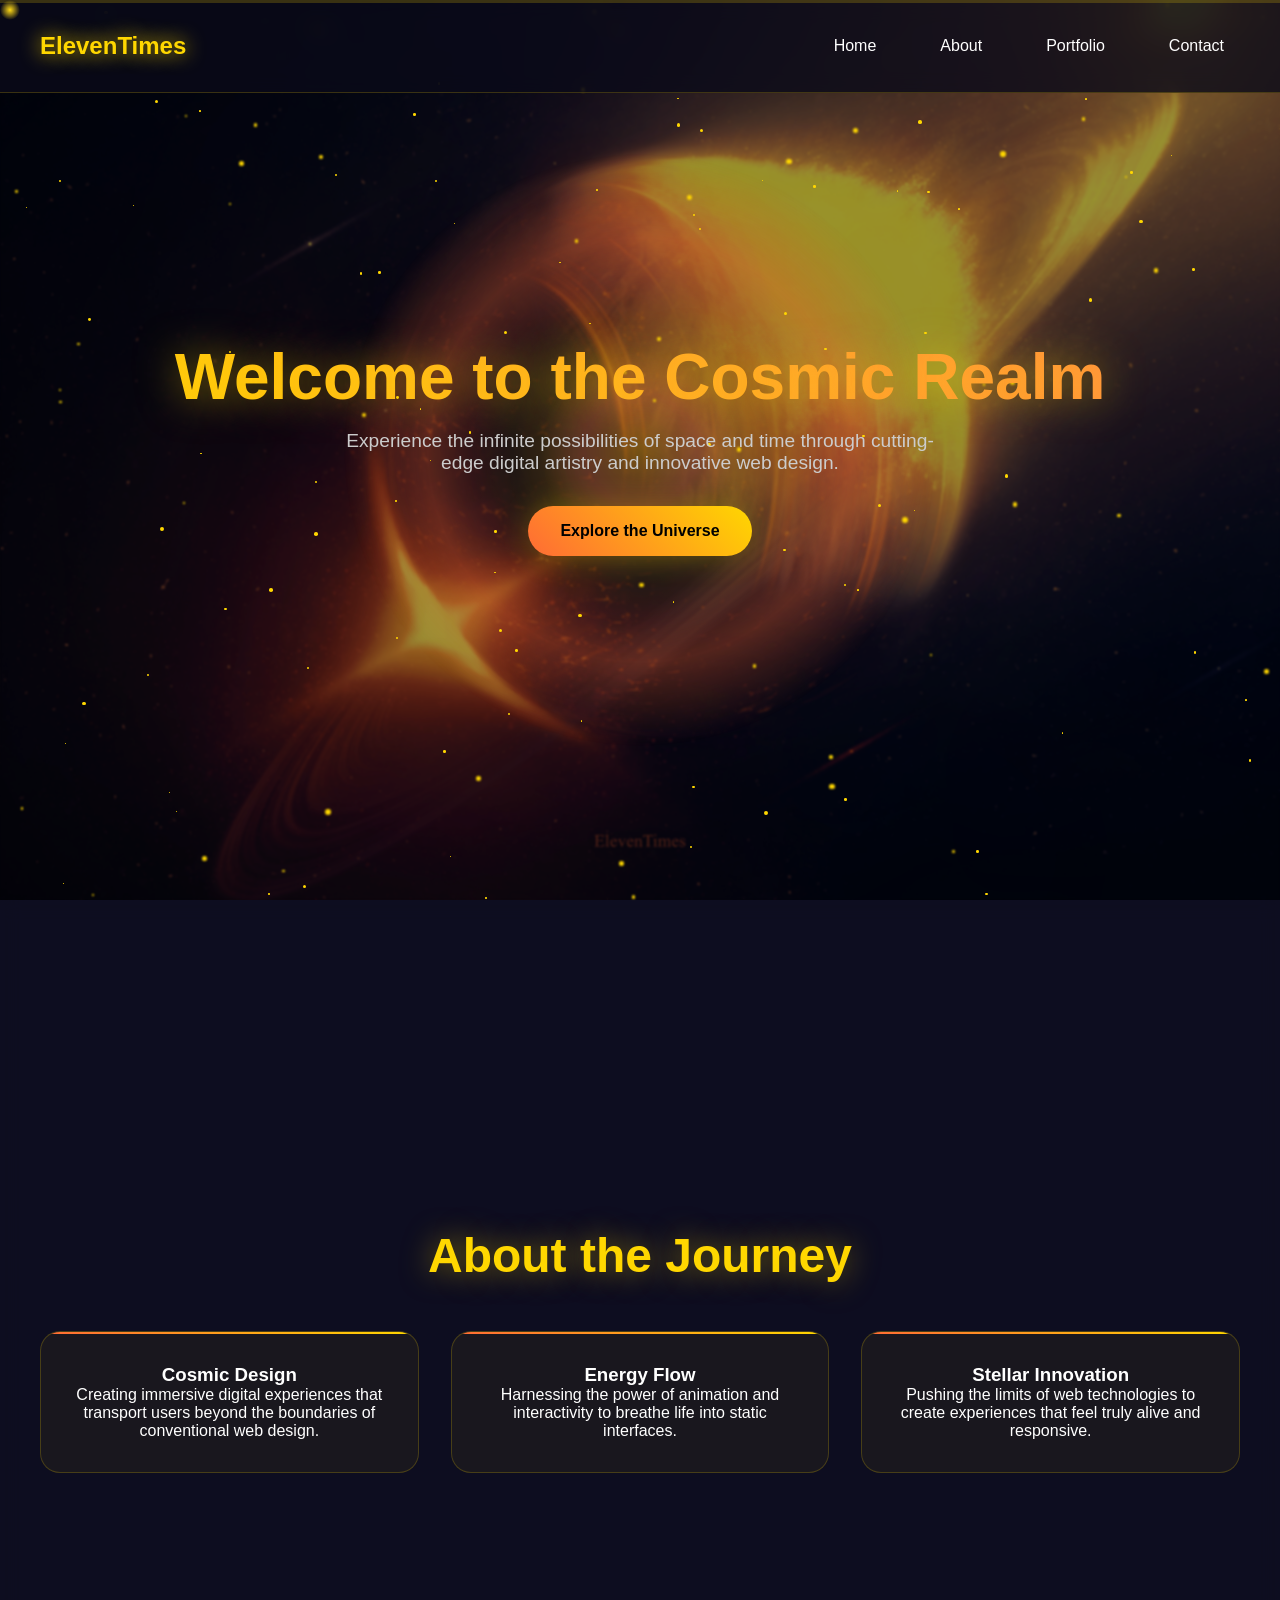
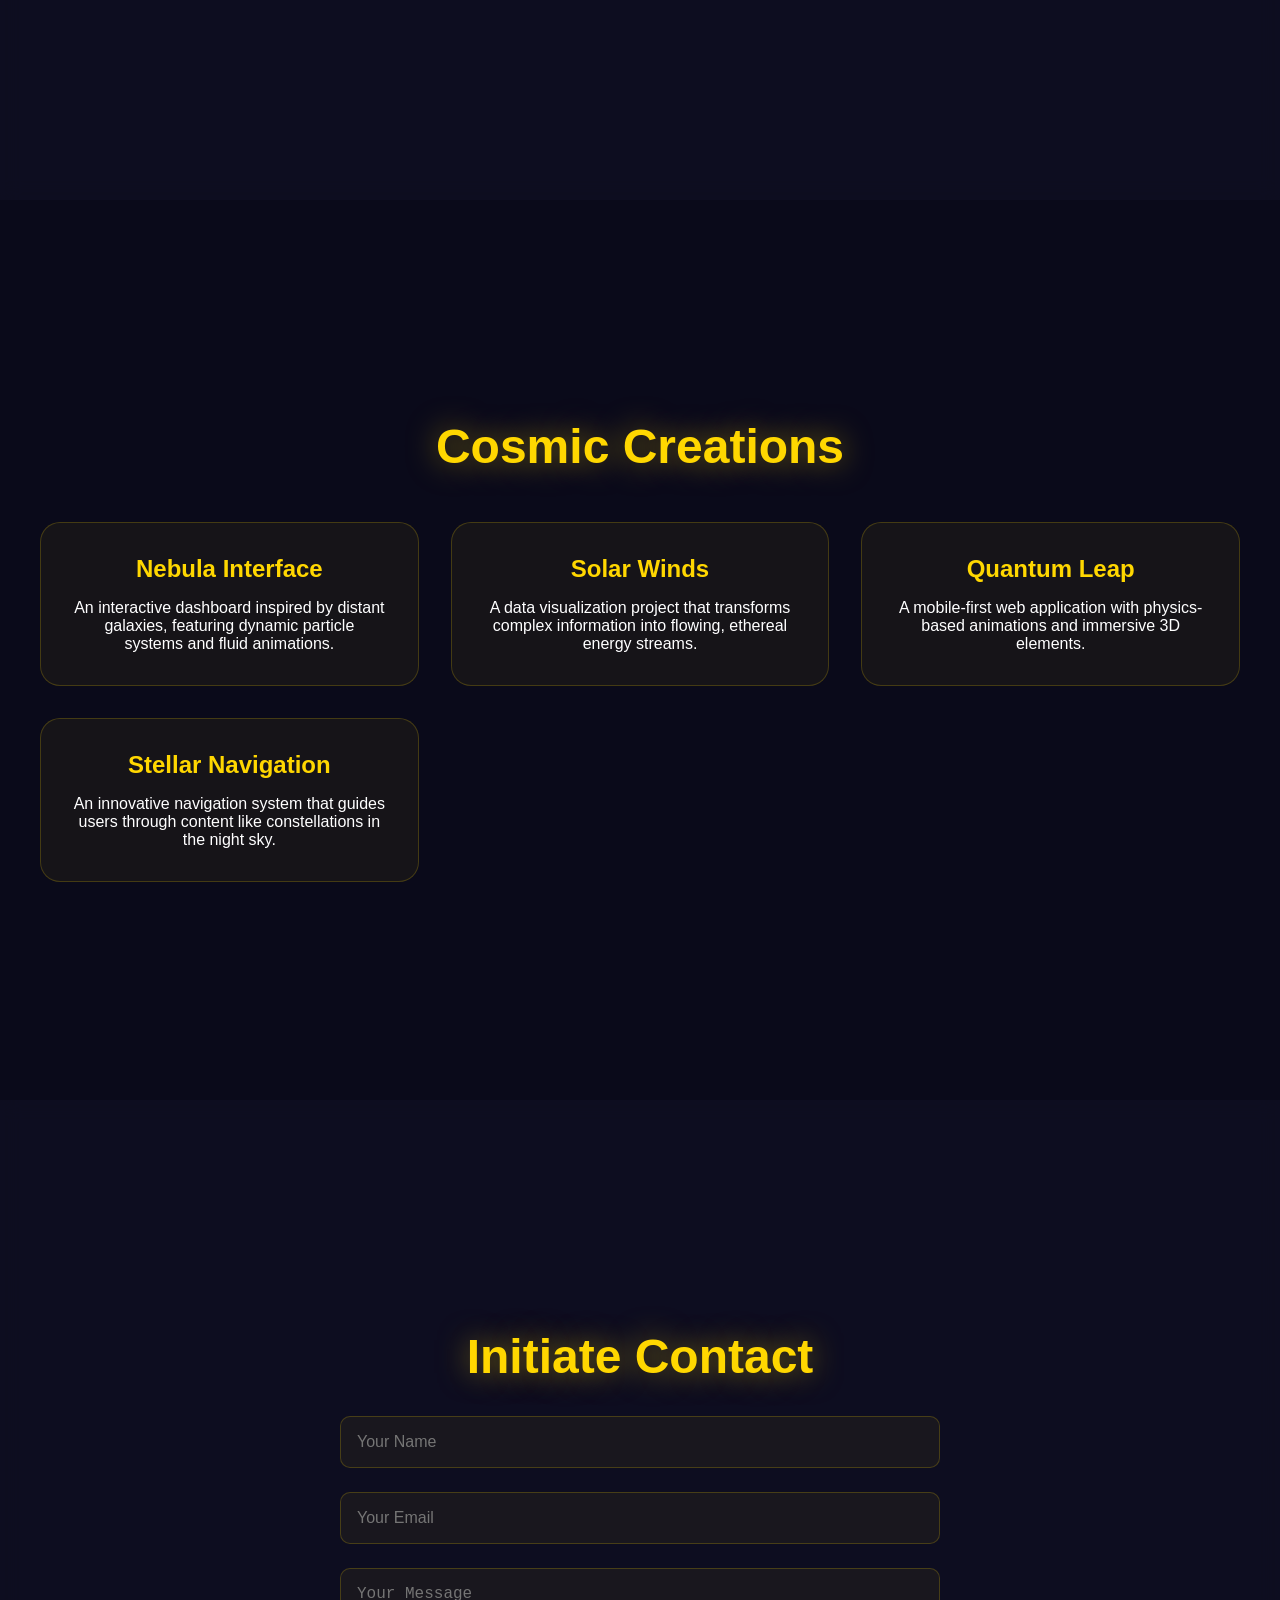
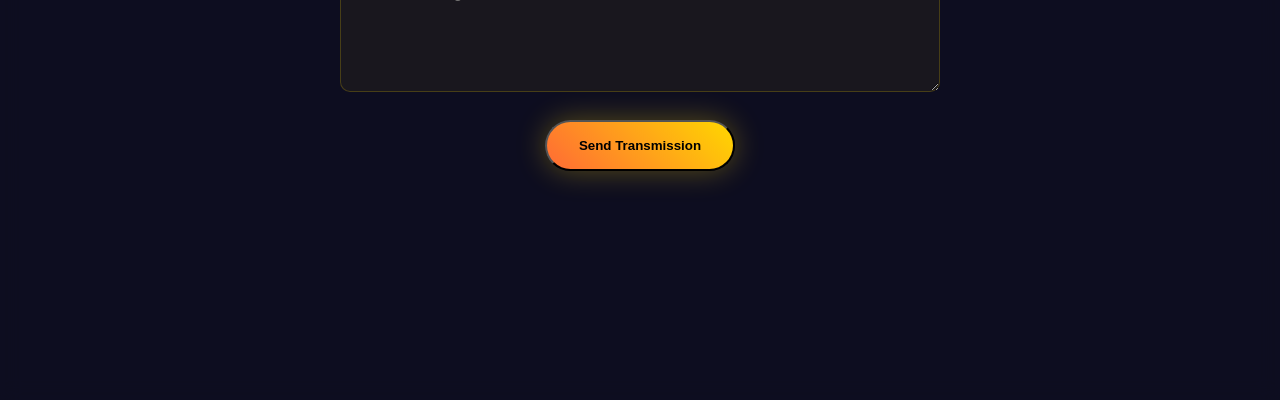
<file: index.html>
<!DOCTYPE html>
<html lang="en">
<head>
    <meta charset="UTF-8">
    <meta name="viewport" content="width=device-width, initial-scale=1.0">
    <title>Cosmic Portfolio - ElevenTimes</title>
    <style>
        * {
            margin: 0;
            padding: 0;
            box-sizing: border-box;
        }

        body {
            font-family: 'Segoe UI', Tahoma, Geneva, Verdana, sans-serif;
            background: #0a0a1a;
            color: #ffffff;
            overflow-x: hidden;
            cursor: none;
        }

        /* Custom Cursor */
        .cursor {
            position: fixed;
            width: 20px;
            height: 20px;
            background: radial-gradient(circle, #ffd700 0%, transparent 70%);
            border-radius: 50%;
            pointer-events: none;
            mix-blend-mode: screen;
            z-index: 9999;
            transition: transform 0.1s ease;
        }

        /* Cosmic Background */
        .cosmic-bg {
            position: fixed;
            top: 0;
            left: 0;
            width: 100%;
            height: 100%;
            background: url(tinted_planet.png) center center/cover no-repeat;
            z-index: -3;
            animation: subtleZoom 20s ease-in-out infinite alternate;
        }

        @keyframes subtleZoom {
            0% { transform: scale(1); }
            100% { transform: scale(1.05); }
        }

        /* Content Overlay for Better Readability */
        .content-overlay {
            position: fixed;
            top: 0;
            left: 0;
            width: 100%;
            height: 100%;
            background: rgba(0, 0, 0, 0.4);
            z-index: -2;
            backdrop-filter: blur(1px);
        }

        .star {
            position: absolute;
            background: #ffd700;
            border-radius: 50%;
            animation: twinkle 3s infinite ease-in-out;
        }

        @keyframes twinkle {
            0%, 100% { opacity: 0.3; transform: scale(1); }
            50% { opacity: 1; transform: scale(1.2); }
        }

        /* Energy Vortex - Reduced opacity to complement real background */
        .energy-vortex {
            position: fixed;
            top: 50%;
            left: 50%;
            width: 800px;
            height: 800px;
            transform: translate(-50%, -50%);
            z-index: -1;
            opacity: 0.3;
        }

        .vortex-layer {
            position: absolute;
            top: 50%;
            left: 50%;
            border-radius: 50%;
            transform: translate(-50%, -50%);
            animation: rotate 20s linear infinite;
        }

        .vortex-1 {
            width: 600px;
            height: 600px;
            background: radial-gradient(ellipse at center, transparent 30%, #ff6b35 50%, transparent 70%);
            animation-duration: 25s;
        }

        .vortex-2 {
            width: 400px;
            height: 400px;
            background: radial-gradient(ellipse at center, #ffd700 0%, transparent 60%);
            animation-duration: 15s;
            animation-direction: reverse;
        }

        .vortex-3 {
            width: 200px;
            height: 200px;
            background: radial-gradient(ellipse at center, #ffcc00 0%, #ff8c42 40%, transparent 70%);
            animation-duration: 10s;
            filter: blur(2px);
        }

        @keyframes rotate {
            from { transform: translate(-50%, -50%) rotate(0deg); }
            to { transform: translate(-50%, -50%) rotate(360deg); }
        }

        /* Energy Particles */
        .energy-particles {
            position: fixed;
            top: 0;
            left: 0;
            width: 100%;
            height: 100%;
            z-index: -1;
        }

        .particle {
            position: absolute;
            background: #ffd700;
            border-radius: 50%;
            filter: blur(1px);
            animation: float 8s infinite ease-in-out;
        }

        @keyframes float {
            0%, 100% { transform: translateY(0px) rotate(0deg); opacity: 0.4; }
            25% { transform: translateY(-20px) rotate(90deg); opacity: 1; }
            50% { transform: translateY(-40px) rotate(180deg); opacity: 0.6; }
            75% { transform: translateY(-20px) rotate(270deg); opacity: 1; }
        }

        /* Navigation */
        .nav {
            position: fixed;
            top: 0;
            left: 0;
            width: 100%;
            padding: 2rem;
            z-index: 1000;
            background: rgba(10, 10, 26, 0.8);
            backdrop-filter: blur(10px);
            border-bottom: 1px solid rgba(255, 215, 0, 0.2);
            transition: all 0.3s ease;
        }

        .nav-content {
            display: flex;
            justify-content: space-between;
            align-items: center;
            max-width: 1200px;
            margin: 0 auto;
        }

        .logo {
            font-size: 1.5rem;
            font-weight: bold;
            color: #ffd700;
            text-shadow: 0 0 20px #ffd700;
        }

        .nav-links {
            display: flex;
            gap: 2rem;
            list-style: none;
        }

        .nav-links a {
            color: #ffffff;
            text-decoration: none;
            padding: 0.5rem 1rem;
            border-radius: 25px;
            transition: all 0.3s ease;
            position: relative;
            overflow: hidden;
        }

        .nav-links a:hover {
            color: #ffd700;
            box-shadow: 0 0 20px rgba(255, 215, 0, 0.3);
            background: rgba(255, 215, 0, 0.1);
        }

        /* Main Content */
        .content {
            position: relative;
            z-index: 1;
            min-height: 100vh;
        }

        .section {
            min-height: 100vh;
            display: flex;
            align-items: center;
            justify-content: center;
            padding: 4rem 2rem;
            position: relative;
        }

        .container {
            max-width: 1200px;
            width: 100%;
            text-align: center;
        }

        /* Hero Section */
        .hero {
            position: relative;
        }

        .hero h1 {
            font-size: 4rem;
            margin-bottom: 1rem;
            background: linear-gradient(45deg, #ffd700, #ff8c42, #ffd700);
            background-size: 200% 200%;
            -webkit-background-clip: text;
            -webkit-text-fill-color: transparent;
            background-clip: text;
            animation: gradientShift 3s ease-in-out infinite;
            text-shadow: 0 0 40px rgba(255, 215, 0, 0.5);
        }

        @keyframes gradientShift {
            0%, 100% { background-position: 0% 50%; }
            50% { background-position: 100% 50%; }
        }

        .hero p {
            font-size: 1.2rem;
            margin-bottom: 2rem;
            color: #cccccc;
            max-width: 600px;
            margin-left: auto;
            margin-right: auto;
        }

        .cta-button {
            display: inline-block;
            padding: 1rem 2rem;
            background: linear-gradient(45deg, #ff6b35, #ffd700);
            color: #000;
            text-decoration: none;
            border-radius: 50px;
            font-weight: bold;
            transition: all 0.3s ease;
            position: relative;
            overflow: hidden;
            box-shadow: 0 0 30px rgba(255, 215, 0, 0.3);
        }

        .cta-button:hover {
            transform: translateY(-3px);
            box-shadow: 0 10px 40px rgba(255, 215, 0, 0.4);
        }

        .cta-button::before {
            content: '';
            position: absolute;
            top: 0;
            left: -100%;
            width: 100%;
            height: 100%;
            background: linear-gradient(90deg, transparent, rgba(255, 255, 255, 0.4), transparent);
            transition: left 0.5s;
        }

        .cta-button:hover::before {
            left: 100%;
        }

        /* About Section */
        .about {
            background: rgba(26, 26, 46, 0.3);
            backdrop-filter: blur(10px);
        }

        .about h2 {
            font-size: 3rem;
            margin-bottom: 2rem;
            color: #ffd700;
            text-shadow: 0 0 30px rgba(255, 215, 0, 0.5);
        }

        .about-content {
            display: grid;
            grid-template-columns: repeat(auto-fit, minmax(300px, 1fr));
            gap: 2rem;
            margin-top: 3rem;
        }

        .about-card {
            background: rgba(255, 215, 0, 0.05);
            border: 1px solid rgba(255, 215, 0, 0.2);
            border-radius: 20px;
            padding: 2rem;
            transition: all 0.3s ease;
            position: relative;
            overflow: hidden;
        }

        .about-card:hover {
            transform: translateY(-10px);
            box-shadow: 0 20px 40px rgba(255, 215, 0, 0.2);
            border-color: rgba(255, 215, 0, 0.5);
        }

        .about-card::before {
            content: '';
            position: absolute;
            top: 0;
            left: 0;
            width: 100%;
            height: 2px;
            background: linear-gradient(90deg, #ff6b35, #ffd700, #ff6b35);
            background-size: 200% 100%;
            animation: gradientMove 3s linear infinite;
        }

        @keyframes gradientMove {
            0% { background-position: -200% 0; }
            100% { background-position: 200% 0; }
        }

        /* Portfolio Section */
        .portfolio h2 {
            font-size: 3rem;
            margin-bottom: 3rem;
            color: #ffd700;
            text-shadow: 0 0 30px rgba(255, 215, 0, 0.5);
        }

        .portfolio-grid {
            display: grid;
            grid-template-columns: repeat(auto-fit, minmax(350px, 1fr));
            gap: 2rem;
        }

        .portfolio-item {
            background: rgba(255, 215, 0, 0.05);
            border: 1px solid rgba(255, 215, 0, 0.2);
            border-radius: 20px;
            padding: 2rem;
            transition: all 0.3s ease;
            position: relative;
            overflow: hidden;
        }

        .portfolio-item:hover {
            transform: scale(1.05);
            box-shadow: 0 20px 40px rgba(255, 215, 0, 0.3);
        }

        .portfolio-item h3 {
            color: #ffd700;
            margin-bottom: 1rem;
            font-size: 1.5rem;
        }

        /* Contact Section */
        .contact {
            background: rgba(26, 26, 46, 0.3);
            backdrop-filter: blur(10px);
        }

        .contact h2 {
            font-size: 3rem;
            margin-bottom: 2rem;
            color: #ffd700;
            text-shadow: 0 0 30px rgba(255, 215, 0, 0.5);
        }

        .contact-form {
            max-width: 600px;
            margin: 0 auto;
        }

        .form-group {
            margin-bottom: 1.5rem;
            text-align: left;
        }

        .form-group input,
        .form-group textarea {
            width: 100%;
            padding: 1rem;
            background: rgba(255, 215, 0, 0.05);
            border: 1px solid rgba(255, 215, 0, 0.2);
            border-radius: 10px;
            color: #ffffff;
            font-size: 1rem;
            transition: all 0.3s ease;
        }

        .form-group input:focus,
        .form-group textarea:focus {
            outline: none;
            border-color: #ffd700;
            box-shadow: 0 0 20px rgba(255, 215, 0, 0.2);
        }

        /* Responsive */
        @media (max-width: 768px) {
            .hero h1 {
                font-size: 2.5rem;
            }
            
            .nav-links {
                display: none;
            }
            
            .about h2,
            .portfolio h2,
            .contact h2 {
                font-size: 2rem;
            }
        }

        /* Scroll Indicator */
        .scroll-indicator {
            position: fixed;
            top: 0;
            left: 0;
            width: 100%;
            height: 3px;
            background: rgba(255, 215, 0, 0.2);
            z-index: 9999;
        }

        .scroll-progress {
            height: 100%;
            background: linear-gradient(90deg, #ff6b35, #ffd700);
            width: 0%;
            transition: width 0.1s ease;
        }
    </style>
</head>
<body>
    <!-- Custom Cursor -->
    <div class="cursor" id="cursor"></div>

    <!-- Scroll Indicator -->
    <div class="scroll-indicator">
        <div class="scroll-progress" id="scrollProgress"></div>
    </div>

    <!-- Cosmic Background -->
    <div class="cosmic-bg"></div>
    
    <!-- Content Overlay -->
    <div class="content-overlay"></div>
    
    <!-- Animated Stars -->
    <div class="stars" id="stars"></div>
    
    <!-- Energy Vortex -->
    <div class="energy-vortex">
        <div class="vortex-layer vortex-1"></div>
        <div class="vortex-layer vortex-2"></div>
        <div class="vortex-layer vortex-3"></div>
    </div>

    <!-- Energy Particles -->
    <div class="energy-particles" id="particles"></div>

    <!-- Navigation -->
    <nav class="nav" id="nav">
        <div class="nav-content">
            <div class="logo">ElevenTimes</div>
            <ul class="nav-links">
                <li><a href="#home" class="nav-link">Home</a></li>
                <li><a href="#about" class="nav-link">About</a></li>
                <li><a href="#portfolio" class="nav-link">Portfolio</a></li>
                <li><a href="#contact" class="nav-link">Contact</a></li>
            </ul>
        </div>
    </nav>

    <!-- Main Content -->
    <div class="content">
        <!-- Hero Section -->
        <section class="section hero" id="home">
            <div class="container">
                <h1>Welcome to the Cosmic Realm</h1>
                <p>Experience the infinite possibilities of space and time through cutting-edge digital artistry and innovative web design.</p>
                <a href="#portfolio" class="cta-button">Explore the Universe</a>
            </div>
        </section>

        <!-- About Section -->
        <section class="section about" id="about">
            <div class="container">
                <h2>About the Journey</h2>
                <div class="about-content">
                    <div class="about-card">
                        <h3>Cosmic Design</h3>
                        <p>Creating immersive digital experiences that transport users beyond the boundaries of conventional web design.</p>
                    </div>
                    <div class="about-card">
                        <h3>Energy Flow</h3>
                        <p>Harnessing the power of animation and interactivity to breathe life into static interfaces.</p>
                    </div>
                    <div class="about-card">
                        <h3>Stellar Innovation</h3>
                        <p>Pushing the limits of web technologies to create experiences that feel truly alive and responsive.</p>
                    </div>
                </div>
            </div>
        </section>

        <!-- Portfolio Section -->
        <section class="section portfolio" id="portfolio">
            <div class="container">
                <h2>Cosmic Creations</h2>
                <div class="portfolio-grid">
                    <div class="portfolio-item">
                        <h3>Nebula Interface</h3>
                        <p>An interactive dashboard inspired by distant galaxies, featuring dynamic particle systems and fluid animations.</p>
                    </div>
                    <div class="portfolio-item">
                        <h3>Solar Winds</h3>
                        <p>A data visualization project that transforms complex information into flowing, ethereal energy streams.</p>
                    </div>
                    <div class="portfolio-item">
                        <h3>Quantum Leap</h3>
                        <p>A mobile-first web application with physics-based animations and immersive 3D elements.</p>
                    </div>
                    <div class="portfolio-item">
                        <h3>Stellar Navigation</h3>
                        <p>An innovative navigation system that guides users through content like constellations in the night sky.</p>
                    </div>
                </div>
            </div>
        </section>

        <!-- Contact Section -->
        <section class="section contact" id="contact">
            <div class="container">
                <h2>Initiate Contact</h2>
                <form class="contact-form">
                    <div class="form-group">
                        <input type="text" placeholder="Your Name" required>
                    </div>
                    <div class="form-group">
                        <input type="email" placeholder="Your Email" required>
                    </div>
                    <div class="form-group">
                        <textarea rows="5" placeholder="Your Message" required></textarea>
                    </div>
                    <button type="submit" class="cta-button">Send Transmission</button>
                </form>
            </div>
        </section>
    </div>

    <script>
        // Custom Cursor
        const cursor = document.getElementById('cursor');
        let mouseX = 0, mouseY = 0;
        let cursorrX = 0, cursorY = 0;

        document.addEventListener('mousemove', (e) => {
            mouseX = e.clientX;
            mouseY = e.clientY;
        });

        function animateCursor() {
            cursorrX += (mouseX - cursorrX) * 0.1;
            cursorY += (mouseY - cursorY) * 0.1;
            cursor.style.left = cursorrX + 'px';
            cursor.style.top = cursorY + 'px';
            requestAnimationFrame(animateCursor);
        }
        animateCursor();

        // Generate Stars
        function createStars() {
            const starsContainer = document.getElementById('stars');
            const starCount = 100;

            for (let i = 0; i < starCount; i++) {
                const star = document.createElement('div');
                star.className = 'star';
                star.style.left = Math.random() * 100 + '%';
                star.style.top = Math.random() * 100 + '%';
                star.style.width = Math.random() * 3 + 1 + 'px';
                star.style.height = star.style.width;
                star.style.animationDelay = Math.random() * 3 + 's';
                starsContainer.appendChild(star);
            }
        }

        // Generate Energy Particles
        function createParticles() {
            const particlesContainer = document.getElementById('particles');
            const particleCount = 50;

            for (let i = 0; i < particleCount; i++) {
                const particle = document.createElement('div');
                particle.className = 'particle';
                particle.style.left = Math.random() * 100 + '%';
                particle.style.top = Math.random() * 100 + '%';
                particle.style.width = Math.random() * 4 + 2 + 'px';
                particle.style.height = particle.style.width;
                particle.style.animationDelay = Math.random() * 8 + 's';
                particle.style.animationDuration = (Math.random() * 4 + 6) + 's';
                particlesContainer.appendChild(particle);
            }
        }

        // Scroll Progress
        function updateScrollProgress() {
            const scrollProgress = document.getElementById('scrollProgress');
            const scrollTop = window.pageYOffset;
            const docHeight = document.body.scrollHeight - window.innerHeight;
            const scrollPercent = (scrollTop / docHeight) * 100;
            scrollProgress.style.width = scrollPercent + '%';
        }

        // Smooth Scrolling for Navigation
        document.querySelectorAll('.nav-link, .cta-button').forEach(link => {
            link.addEventListener('click', (e) => {
                e.preventDefault();
                const targetId = link.getAttribute('href').substring(1);
                const targetSection = document.getElementById(targetId);
                targetSection.scrollIntoView({ behavior: 'smooth' });
            });
        });

        // Parallax Effect
        function handleParallax() {
            const scrolled = window.pageYOffset;
            const vortex = document.querySelector('.energy-vortex');
            const particles = document.getElementById('particles');
            
            vortex.style.transform = `translate(-50%, -50%) rotate(${scrolled * 0.1}deg)`;
            particles.style.transform = `translateY(${scrolled * 0.3}px)`;
        }

        // Interactive Vortex
        document.addEventListener('mousemove', (e) => {
            const x = (e.clientX / window.innerWidth) - 0.5;
            const y = (e.clientY / window.innerHeight) - 0.5;
            
            const vortex = document.querySelector('.energy-vortex');
            vortex.style.transform = `translate(-50%, -50%) translate(${x * 50}px, ${y * 50}px)`;
        });

        // Initialize
        createStars();
        createParticles();

        // Load and set background image
        function setBackgroundImage() {
            // You'll need to replace this with your actual image URL or base64 data
            const cosmicBg = document.querySelector('.cosmic-bg');
            // cosmicBg.style.backgroundImage = "url('path/to/your/cosmic-image.jpg')";
            console.log('Replace the background URL in the CSS or here with your actual image path');
        }

        // Event Listeners
        window.addEventListener('scroll', updateScrollProgress);
        window.addEventListener('scroll', handleParallax);

        // Form Submission
        document.querySelector('.contact-form').addEventListener('submit', (e) => {
            e.preventDefault();
            alert('Message sent! The cosmic forces have received your transmission.');
        });
    </script>
</body>
</html>
</file>
